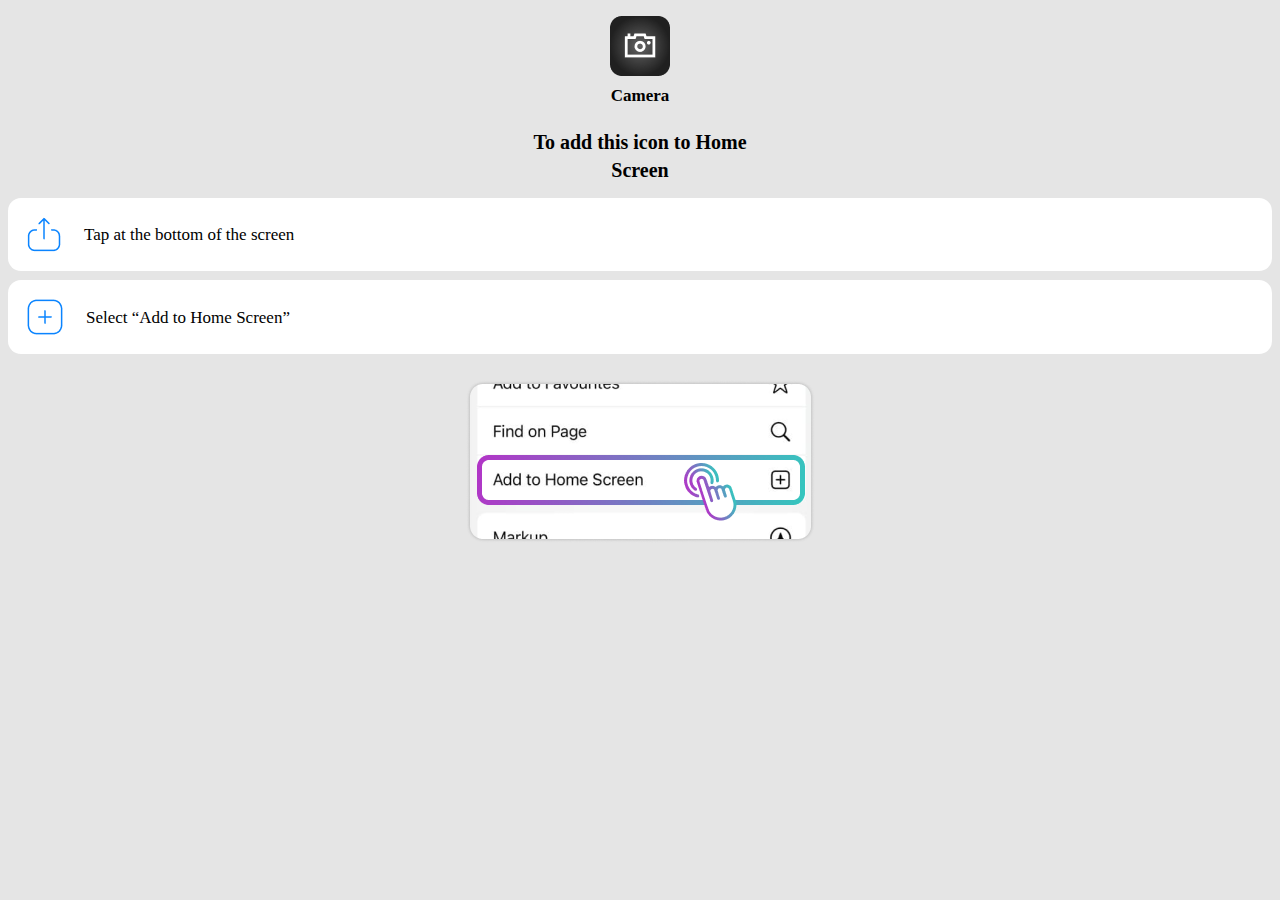
<file: index.html>
<!DOCTYPE html>
<html lang="en">
  <head>
    <meta charset="UTF-8" />
    <meta name="viewport" content="width=device-width, initial-scale=1" />
    <style type="text/css">
* {
  box-sizing: border-box;
}
body {
  margin: 0;
  padding: 0;
  font-family: SF Pro Text;
  background: #e5e5e5;
}
main {
  display: flex;
  padding: 0 8px;
  flex-direction: column;
  align-items: center;
}
.camera {
  margin-top: 16px;
  width: 60px;
  height: 60px;
}
.img_camera {
  width: 100%;
  height: 100%;
}
.txt_camera {
  margin-top: 9px;
  margin-bottom: 0;
  font-weight: 600;
  text-align: center;
  font-style: normal;
  font-size: 17px;
  line-height: 22px;
}
h3 {
  margin-top: 21px;
  margin-bottom: 0;
  font-family: SF Pro Display;
  text-align: center;
  font-weight: 700;
  font-style: normal;
  font-size: 20px;
  line-height: 28px;
}
.btn1 {
  display: inline-flex;
  margin-top: 14px;
  width: 100%;
  align-items: center;
  background: #ffffff;
  border-radius: 13px;
}
.upload {
  margin: 19px 0 19px 19px;
  width: 34px;
  height: 35px;
  background: url("[data-uri]");
}
.txt_upload {
  margin: 24px auto 23px 23px;
  font-family: SF Pro Display;
  font-weight: 500;
  text-align: center;
  font-style: normal;
  font-size: 17px;
  line-height: 22px;
}
.btn2 {
  display: inline-flex;
  margin-top: 9px;
  margin-bottom: 26px;
  width: 100%;
  align-items: center;
  background: #ffffff;
  border-radius: 13px;
}
.plus {
  margin: 19px 0 19px 19px;
  width: 36px;
  height: 36px;
  background: url("[data-uri]");
}
.txt_plus {
  margin: 24px auto 23px 23px;
  font-family: SF Pro Display;
  font-weight: 500;
  text-align: center;
  font-style: normal;
  font-size: 17px;
  line-height: 22px;
}
@media (max-width: 330px) {
  .img_frame {
    width: 295px;
    height: 140px;
  }
}   
    </style>
  </head>
  <body>
    <main>
      <div class="camera">
        <img src="[data-uri]" 
        class="img_camera" alt="camera">
      </div>
      <p class="txt_camera">Camera</p>
      <h3>To add this icon to Home</br> Screen</h3>
      <div class="btn1">
        <div class="upload"></div>
        <p class="txt_upload">Tap at the bottom of the screen</p>
      </div>
      <div class="btn2">
        <div class="plus"></div>
        <p class="txt_plus">Select “Add to Home Screen”</p>
      </div>
      <img src="[data-uri]" class="img_frame">
    </main>
  </body>
</html>
</file>
